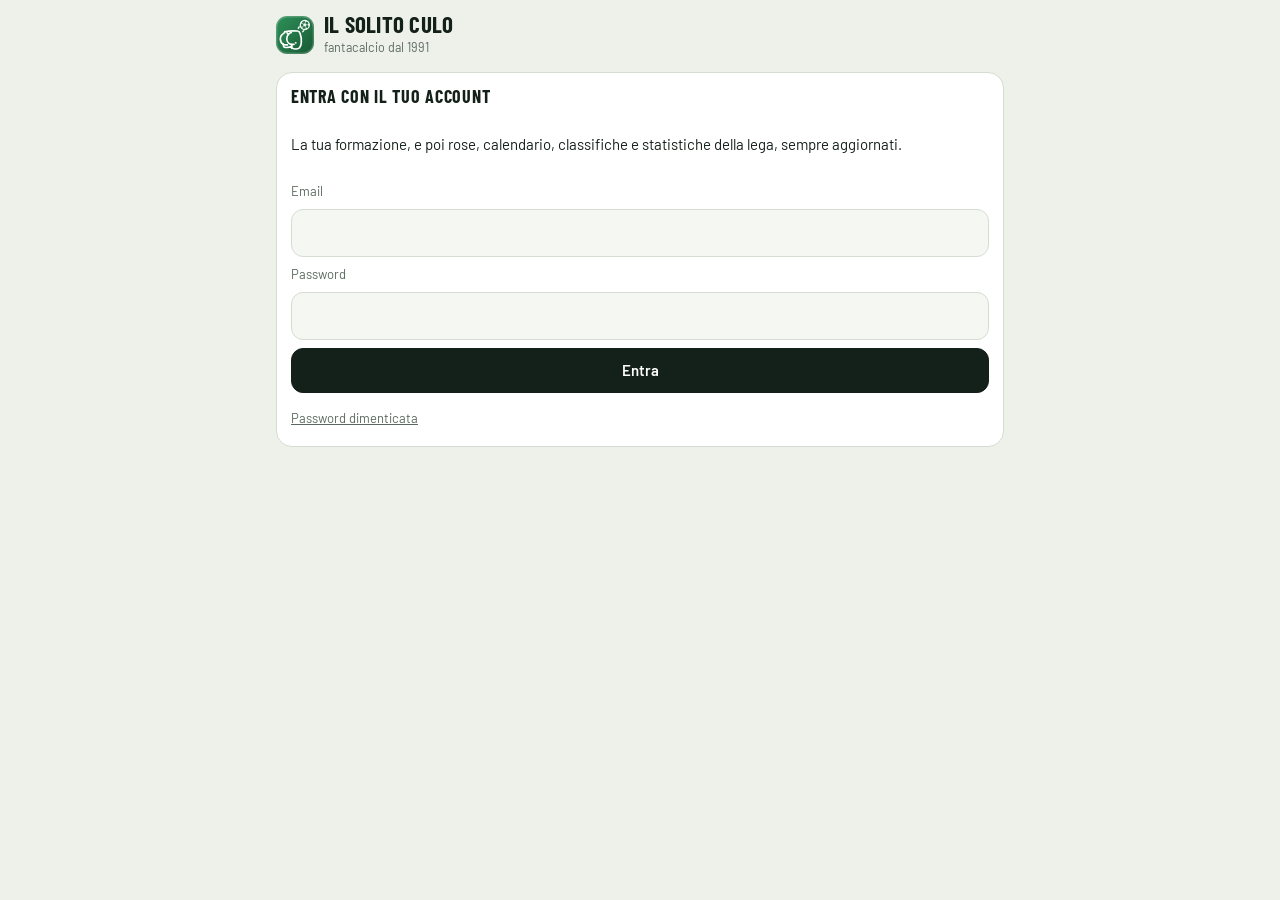
<file: docs/schiera/index.html>
<!doctype html>
<html lang="it">
<head>
<meta charset="utf-8">
<meta name="viewport" content="width=device-width, initial-scale=1">
<meta name="theme-color" content="#1D6A3E">
<title>Schiera Formazione — Il Solito Culo</title>
<link rel="icon" type="image/png" sizes="32x32" href="../icons/favicon-32.png">
<script>
  (function () {
    var h = location.hash || '';
    var dove = /access_token=|type=recovery|error=/.test(h) ? '../' + h : '../#/schiera';
    location.replace(dove);
  })();
</script>
<noscript><meta http-equiv="refresh" content="0; url=../#/schiera"></noscript>
</head>
<body style="font-family:system-ui,sans-serif;background:#EDF1EA;color:#14201A;padding:24px">
<p>Schiera Formazione adesso è dentro il sito della lega: <a href="../#/schiera">vai a Schiera</a>.</p>
</body>
</html>
</file>
